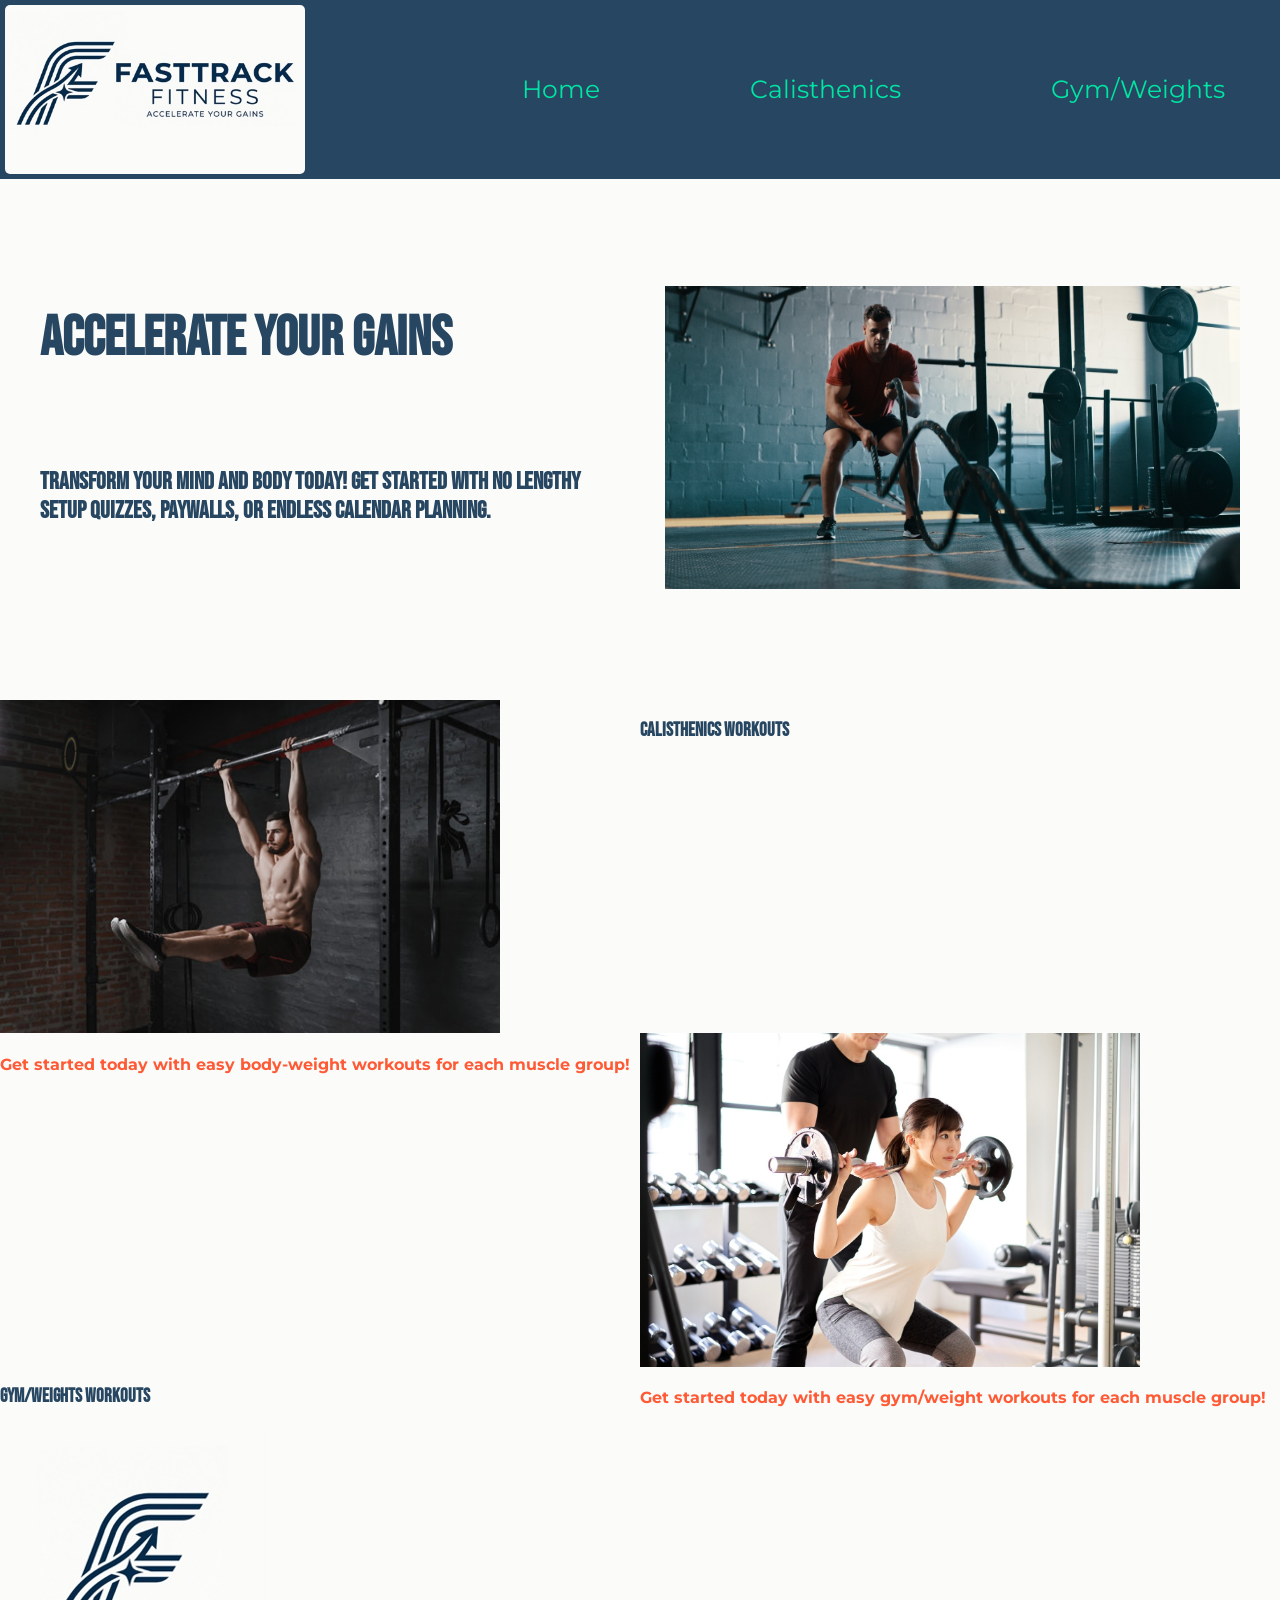
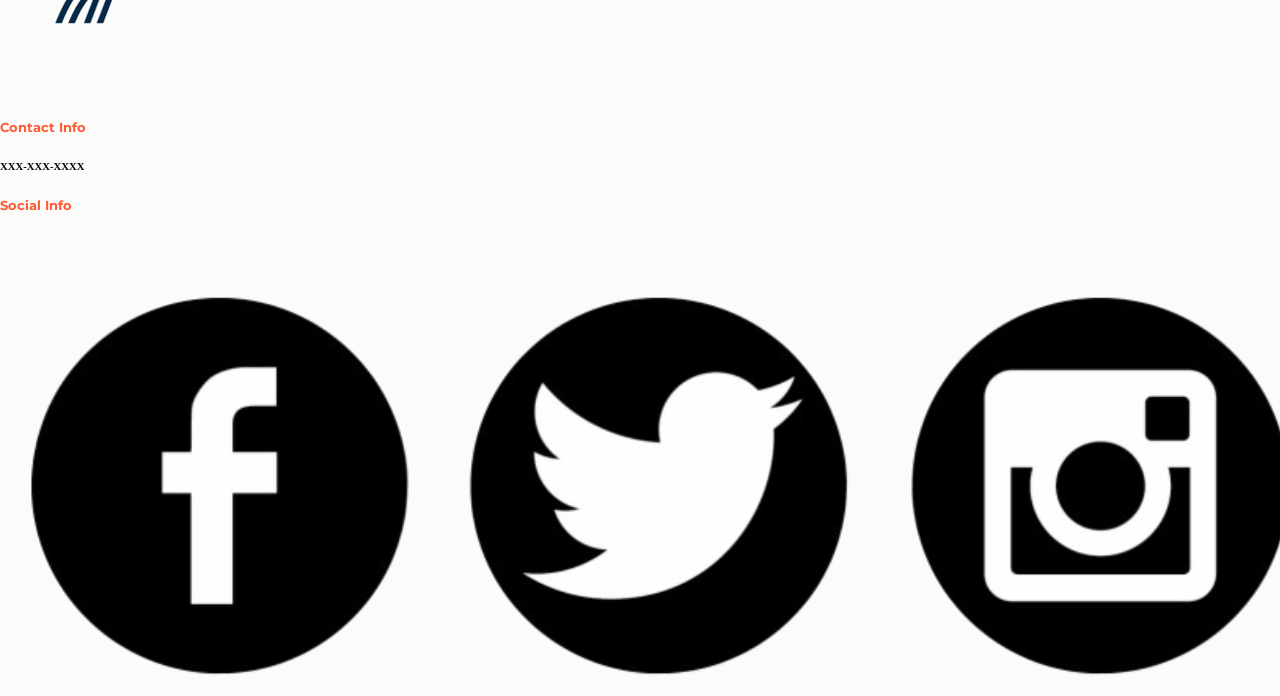
<file: index.html>
<!DOCTYPE html>
<html lang="en">
<head>
    <meta charset="UTF-8">
    <meta name="viewport" content="width=device-width, initial-scale=1.0">
    <title>FASTTRACK FITNESS - Josh Grimes | Home</title>

    <link rel="stylesheet" href="styles/styles.css">
</head>
<body>
    <nav>
        <img src="images/Picture1.png">
        <a href="index.html">Home</a>
        <a href="calisthenics.html">Calisthenics</a>
        <a href="gym-weights.html">Gym/Weights</a>
    </nav>

    <section id="top-home">
        <div id="text">
            <h1>ACCELERATE YOUR GAINS</h1>

            <h2>Transform your mind and body today! Get started with no lengthy setup quizzes, paywalls, or
                endless calendar planning.
            </h2>
        </div>
        <div id="image">
            <img src="images/Picture2.jpg">
        </div>
    </section>
    
    <div id="bottom-home">
        <img src="images/cal-home.png">
        <h3>Calisthenics Workouts</h3>
        <h4>Get started today with easy body-weight workouts for each muscle group!</h4>

        <img src="images/Picture4.jpg">
        <h3>Gym/Weights Workouts</h3>
        <h4>Get started today with easy gym/weight workouts for each muscle group!</h4>
    </div>
    
    <footer>
        <img src="images/Picture5.png">
        <h5>Contact Info</h5>
        <h6>XXX-XXX-XXXX</h6>
        <h5>Social Info</h5>
        <img src="images/social-media-logos.png">
    </footer>


</body>
</html>
</file>
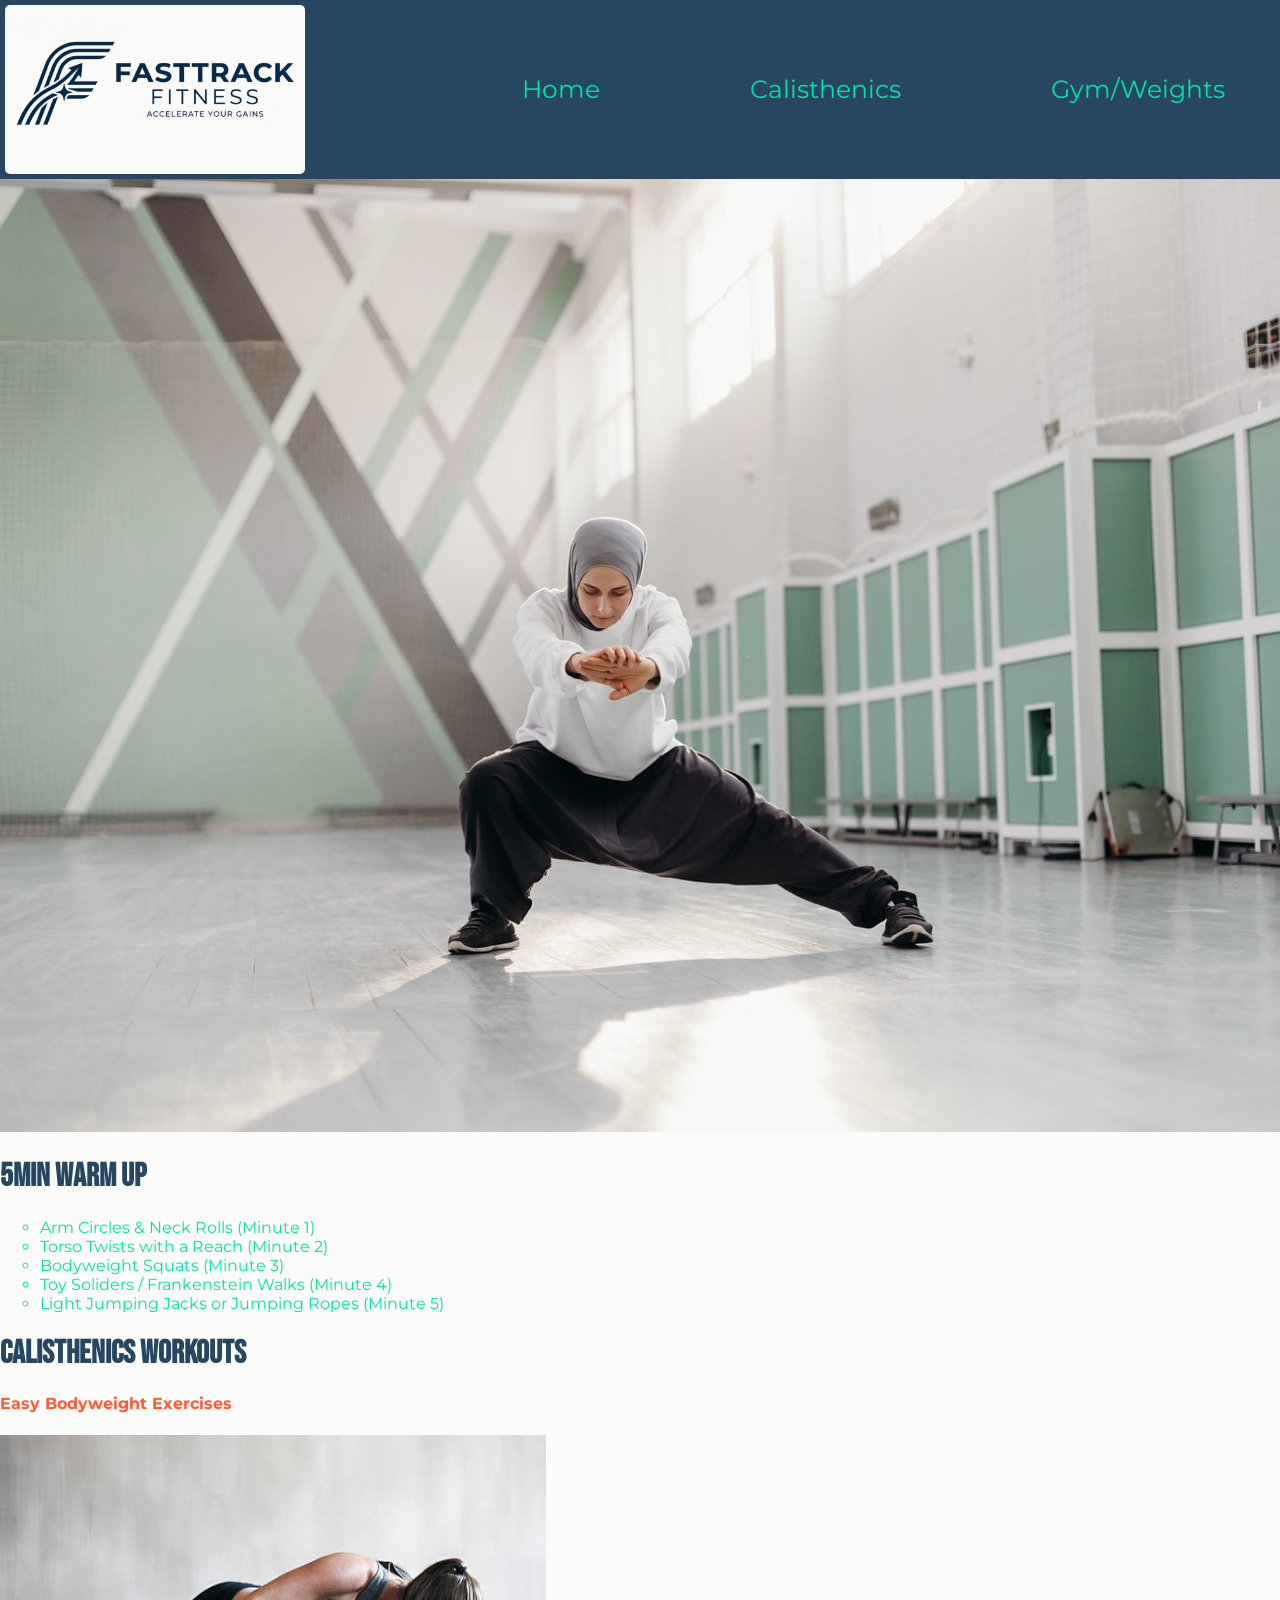
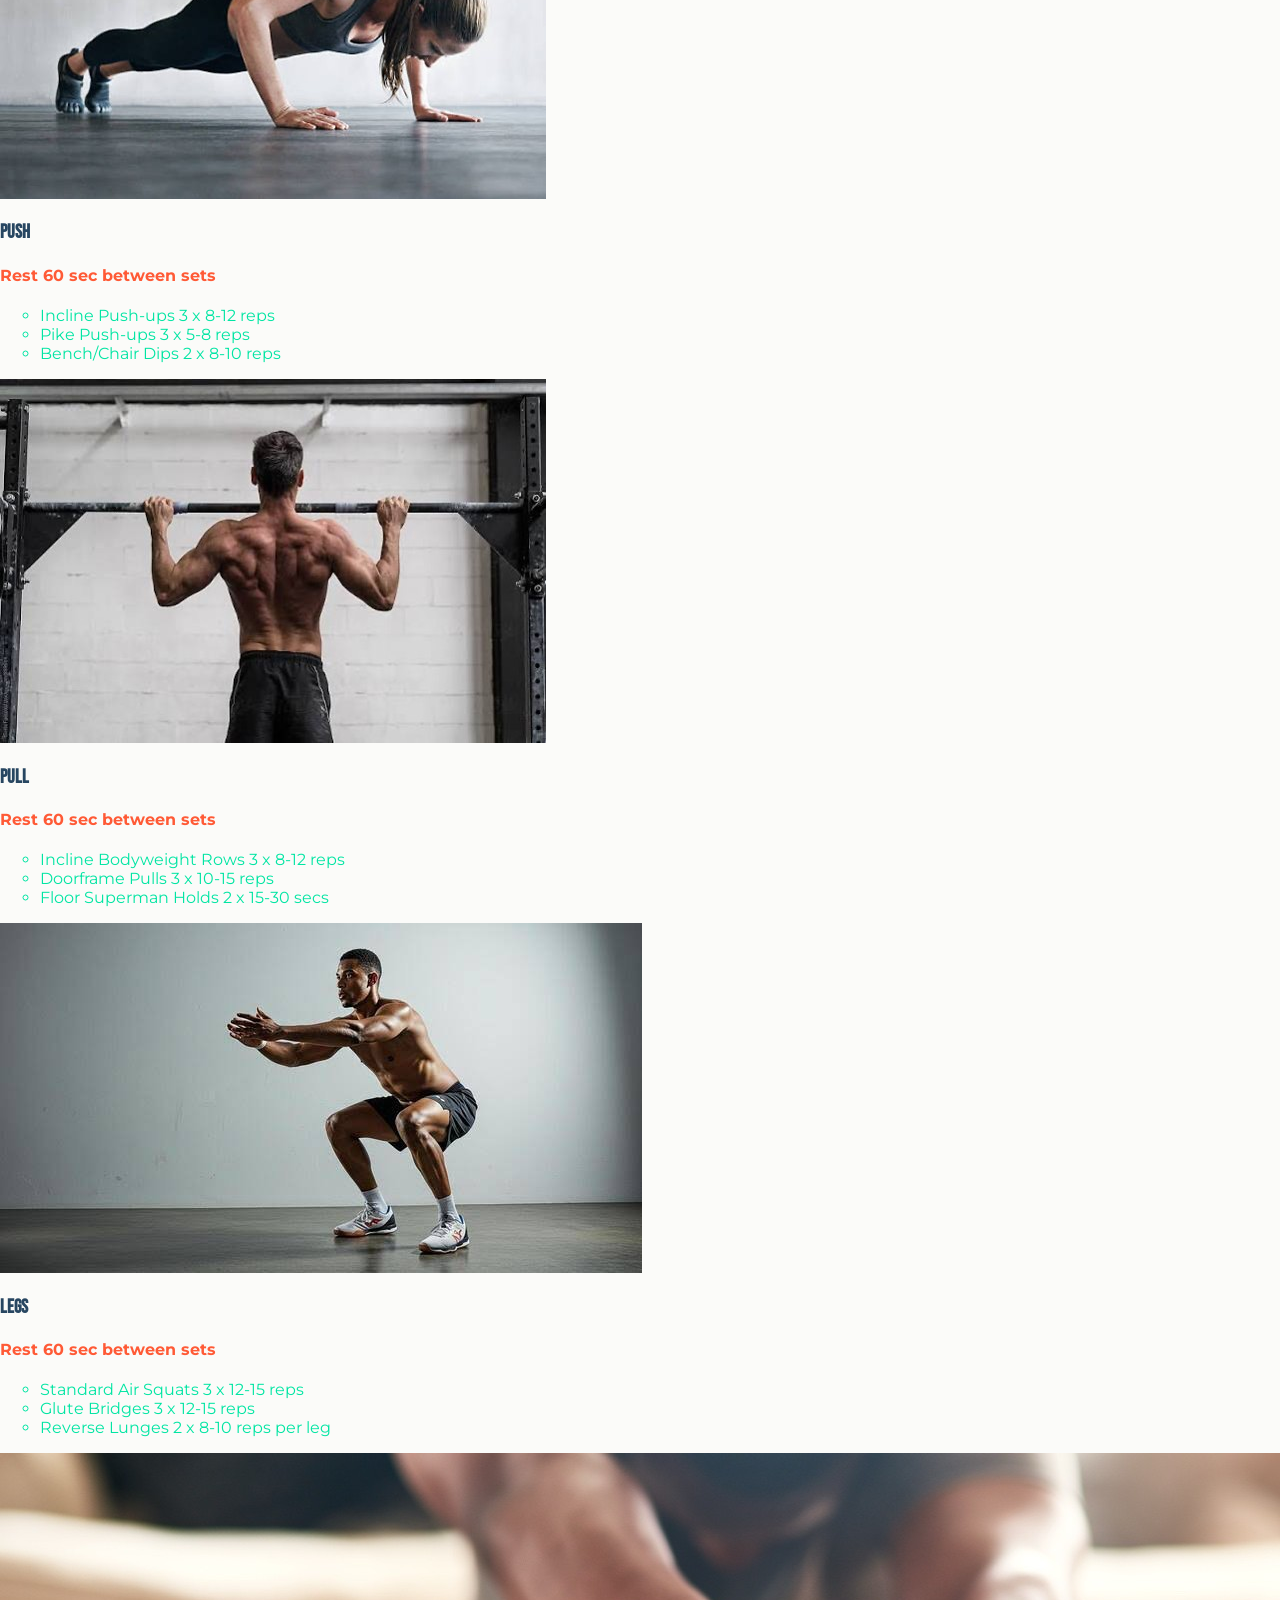
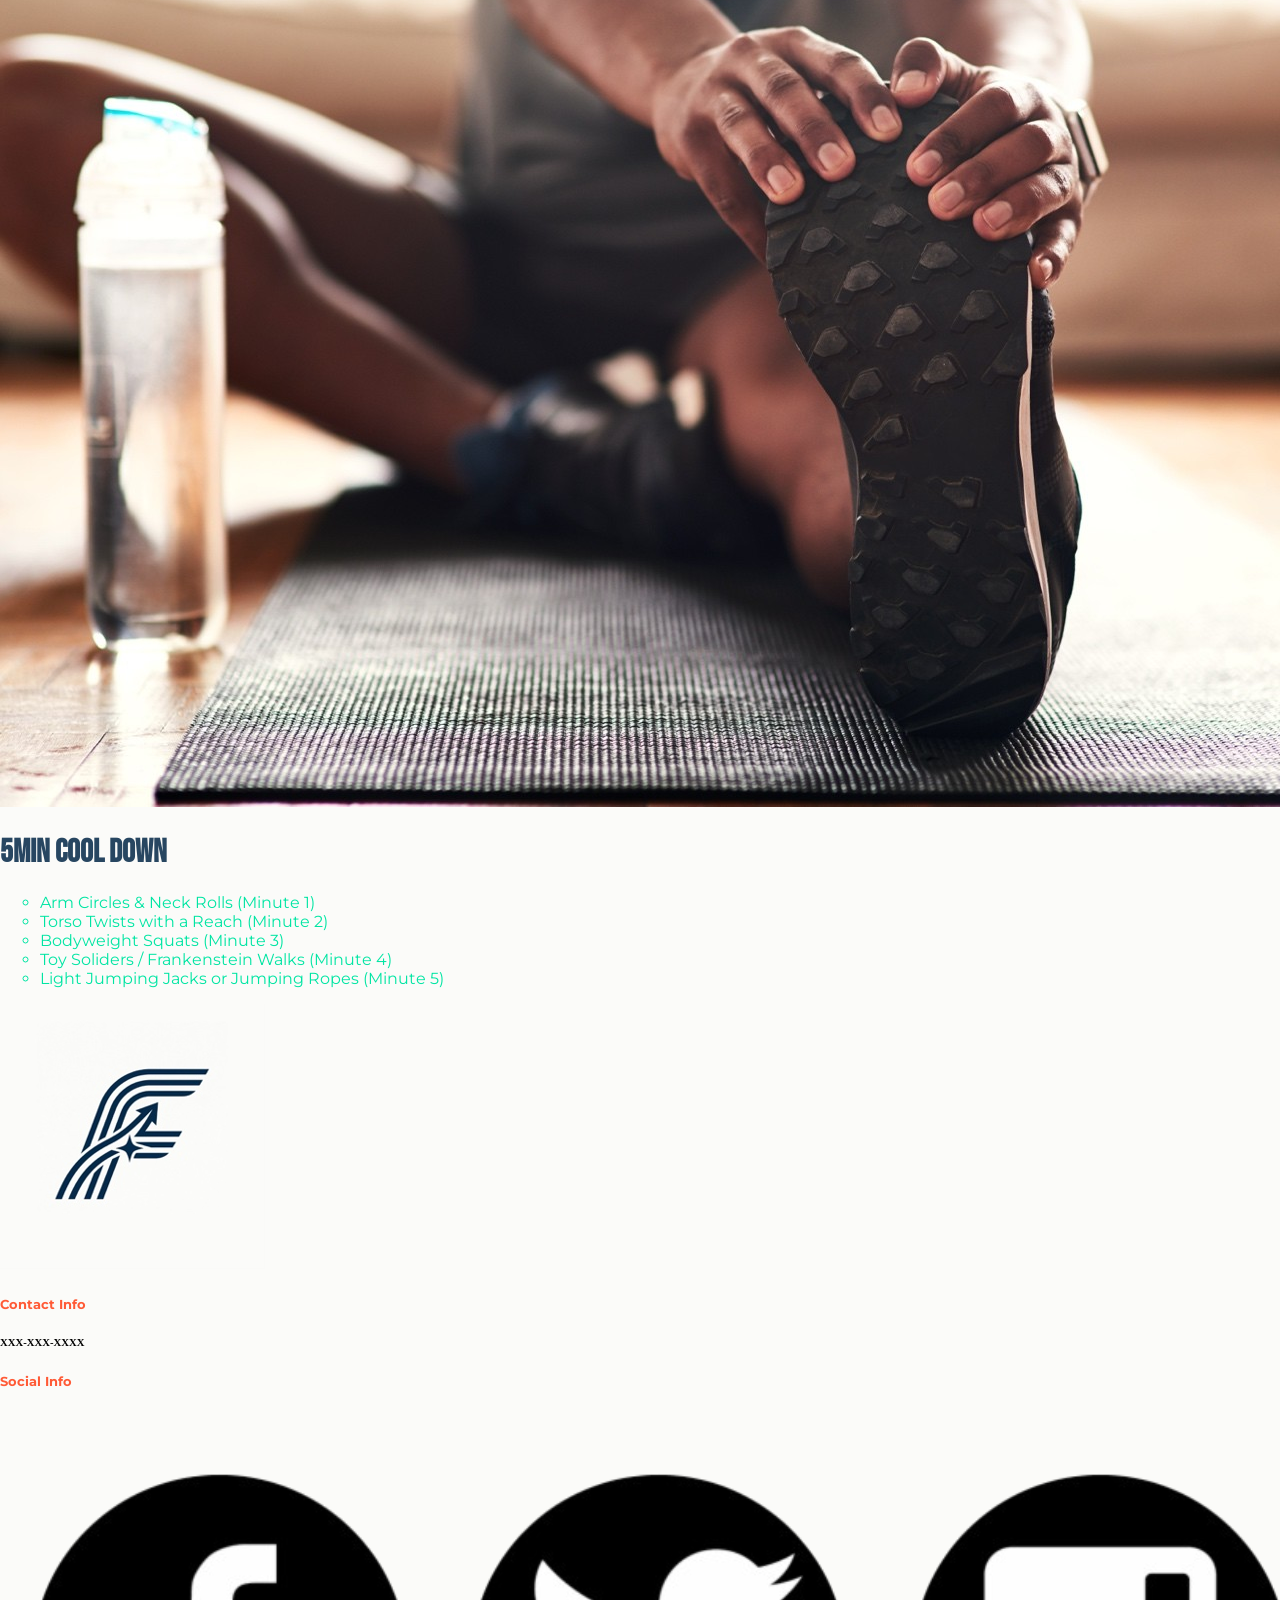
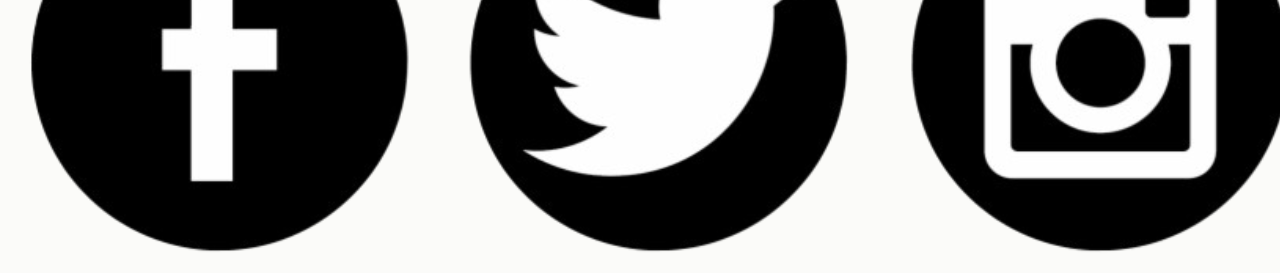
<file: calisthenics.html>
<!DOCTYPE html>
<html lang="en">
<head>
    <meta charset="UTF-8">
    <meta name="viewport" content="width=device-width, initial-scale=1.0">
    <title>Calisthenics</title>

    <link rel="stylesheet" href="styles/styles.css">
</head>
<body>
    <nav>
        <img src="images/Picture1.png">
        <a href="index.html">Home</a>
        <a href="calisthenics.html">Calisthenics</a>
        <a href="gym-weights.html">Gym/Weights</a>
    </nav>

    <div>
        <img src="images/Picture6.jpg">
        <h1>5min Warm Up</h1>
        <ul style="list-style-type:circle;">
            <li>Arm Circles & Neck Rolls (Minute 1)</li>
            <li>Torso Twists with a Reach (Minute 2)</li>
            <li>Bodyweight Squats (Minute 3)</li>
            <li>Toy Soliders / Frankenstein Walks (Minute 4)</li>
            <li>Light Jumping Jacks or Jumping Ropes (Minute 5)</li>
        </ul>
    </div>

    <div>
        <h1>Calisthenics Workouts</h1>
        <h4>Easy Bodyweight Exercises</h4>

        <div>
            <img src="images/cal-push.jpg">
            <h3>PUSH</h3>
            <h4>Rest 60 sec between sets</h4>
            <ul style="list-style-type:circle;">
                <li>Incline Push-ups
                    3 x 8-12 reps
                </li>
                <li>Pike Push-ups 
                    3 x 5-8 reps
                </li>
                <li>Bench/Chair Dips 
                    2 x 8-10 reps
                </li>
            </ul>
        </div>

        <div>
            <img src="images/cal-pull.jpg">
            <h3>PULL</h3>
            <h4>Rest 60 sec between sets</h4>
            <ul style="list-style-type:circle;">
                <li>Incline Bodyweight Rows
                    3 x 8-12 reps
                </li>
                <li>Doorframe Pulls 
                    3 x 10-15 reps
                </li>
                <li>Floor Superman Holds 
                    2 x 15-30 secs
                </li>
            </ul>
        </div>

        <div>
            <img src="images/cal-legs.jpg">
            <h3>LEGS</h3>
            <h4>Rest 60 sec between sets</h4>
            <ul style="list-style-type:circle;">
                <li>Standard Air Squats
                    3 x 12-15 reps
                </li>
                <li>Glute Bridges 
                    3 x 12-15 reps
                </li>
                <li>Reverse Lunges 
                    2 x 8-10 reps per leg
                </li>
            </ul>
        </div>

    </div>

        <div>
        <img src="images/Picture7.jpg">
        <h1>5min Cool Down</h1>
        <ul style="list-style-type:circle;">
            <li>Arm Circles & Neck Rolls (Minute 1)</li>
            <li>Torso Twists with a Reach (Minute 2)</li>
            <li>Bodyweight Squats (Minute 3)</li>
            <li>Toy Soliders / Frankenstein Walks (Minute 4)</li>
            <li>Light Jumping Jacks or Jumping Ropes (Minute 5)</li>
        </ul>
    </div>

    <footer>
        <img src="images/Picture5.png">
        <h5>Contact Info</h5>
        <h6>XXX-XXX-XXXX</h6>
        <h5>Social Info</h5>
        <img src="images/social-media-logos.png">
    </footer>

</body>
</html>
</file>
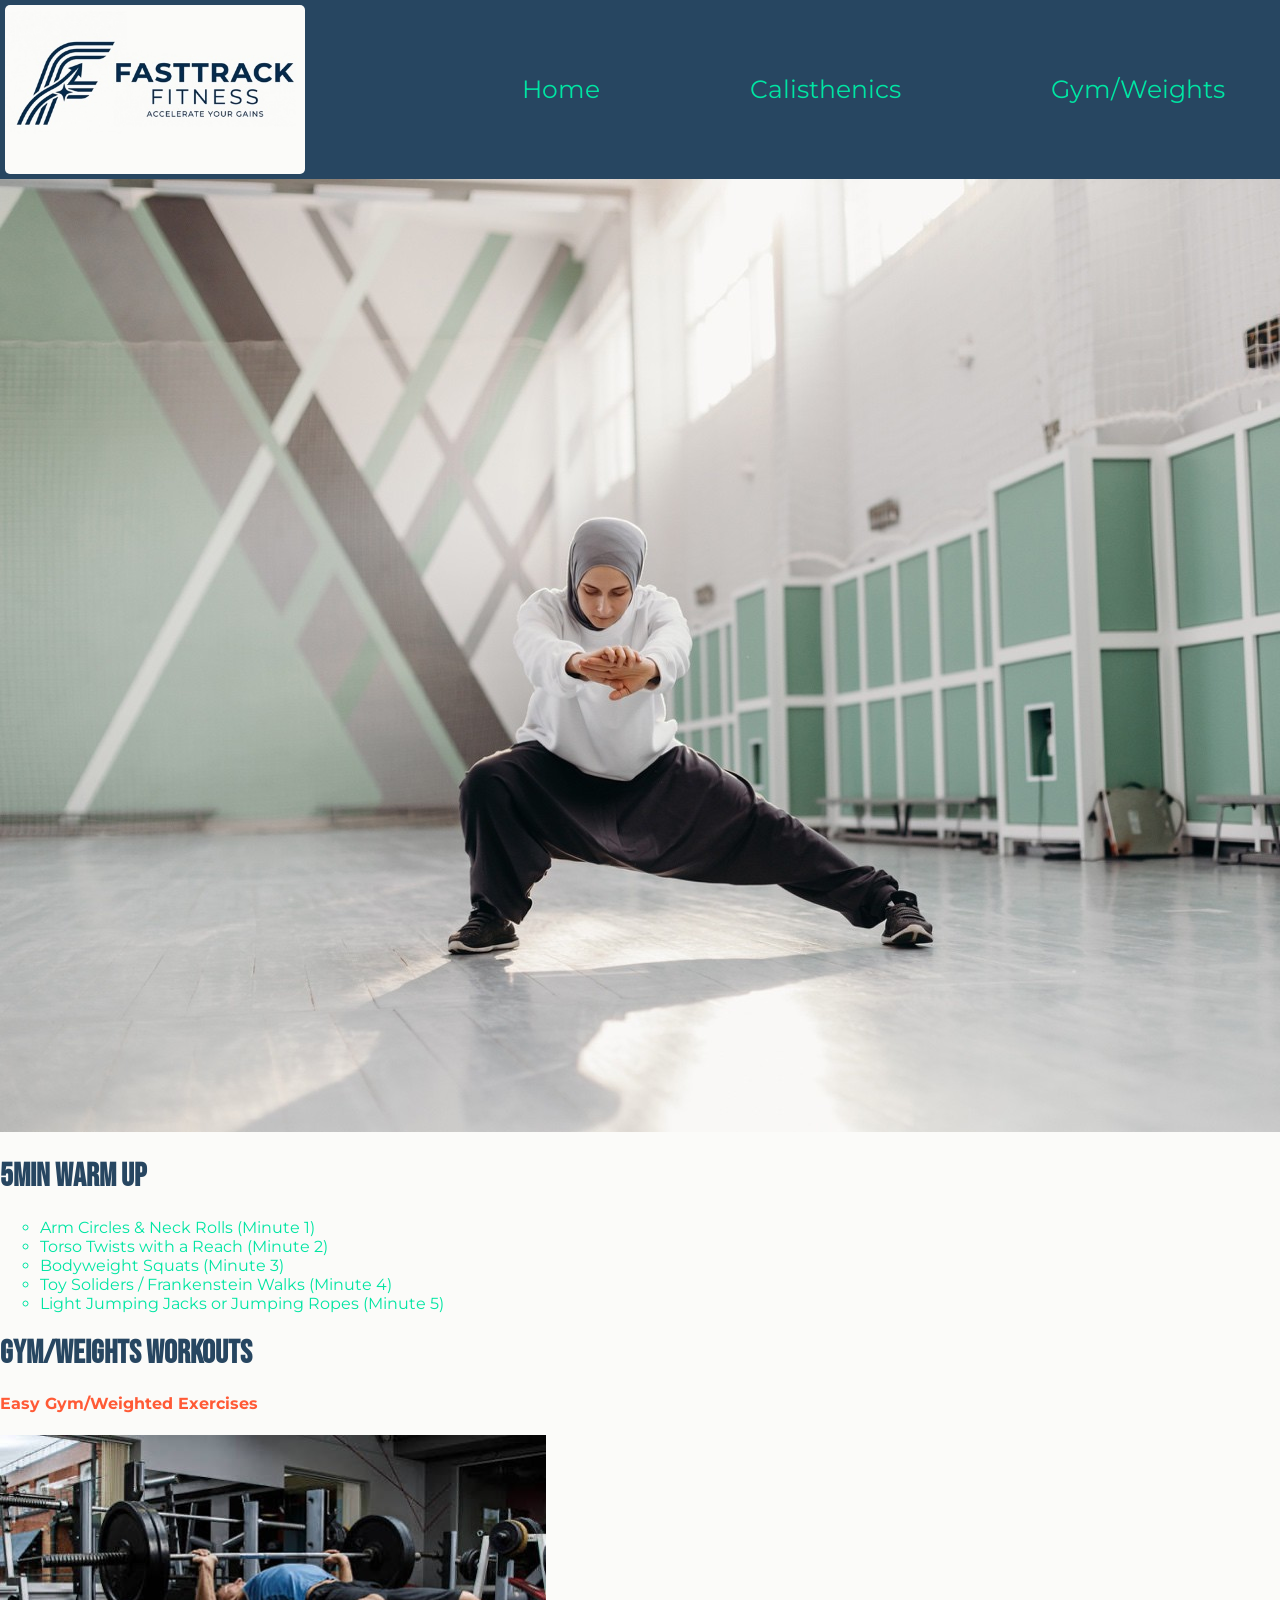
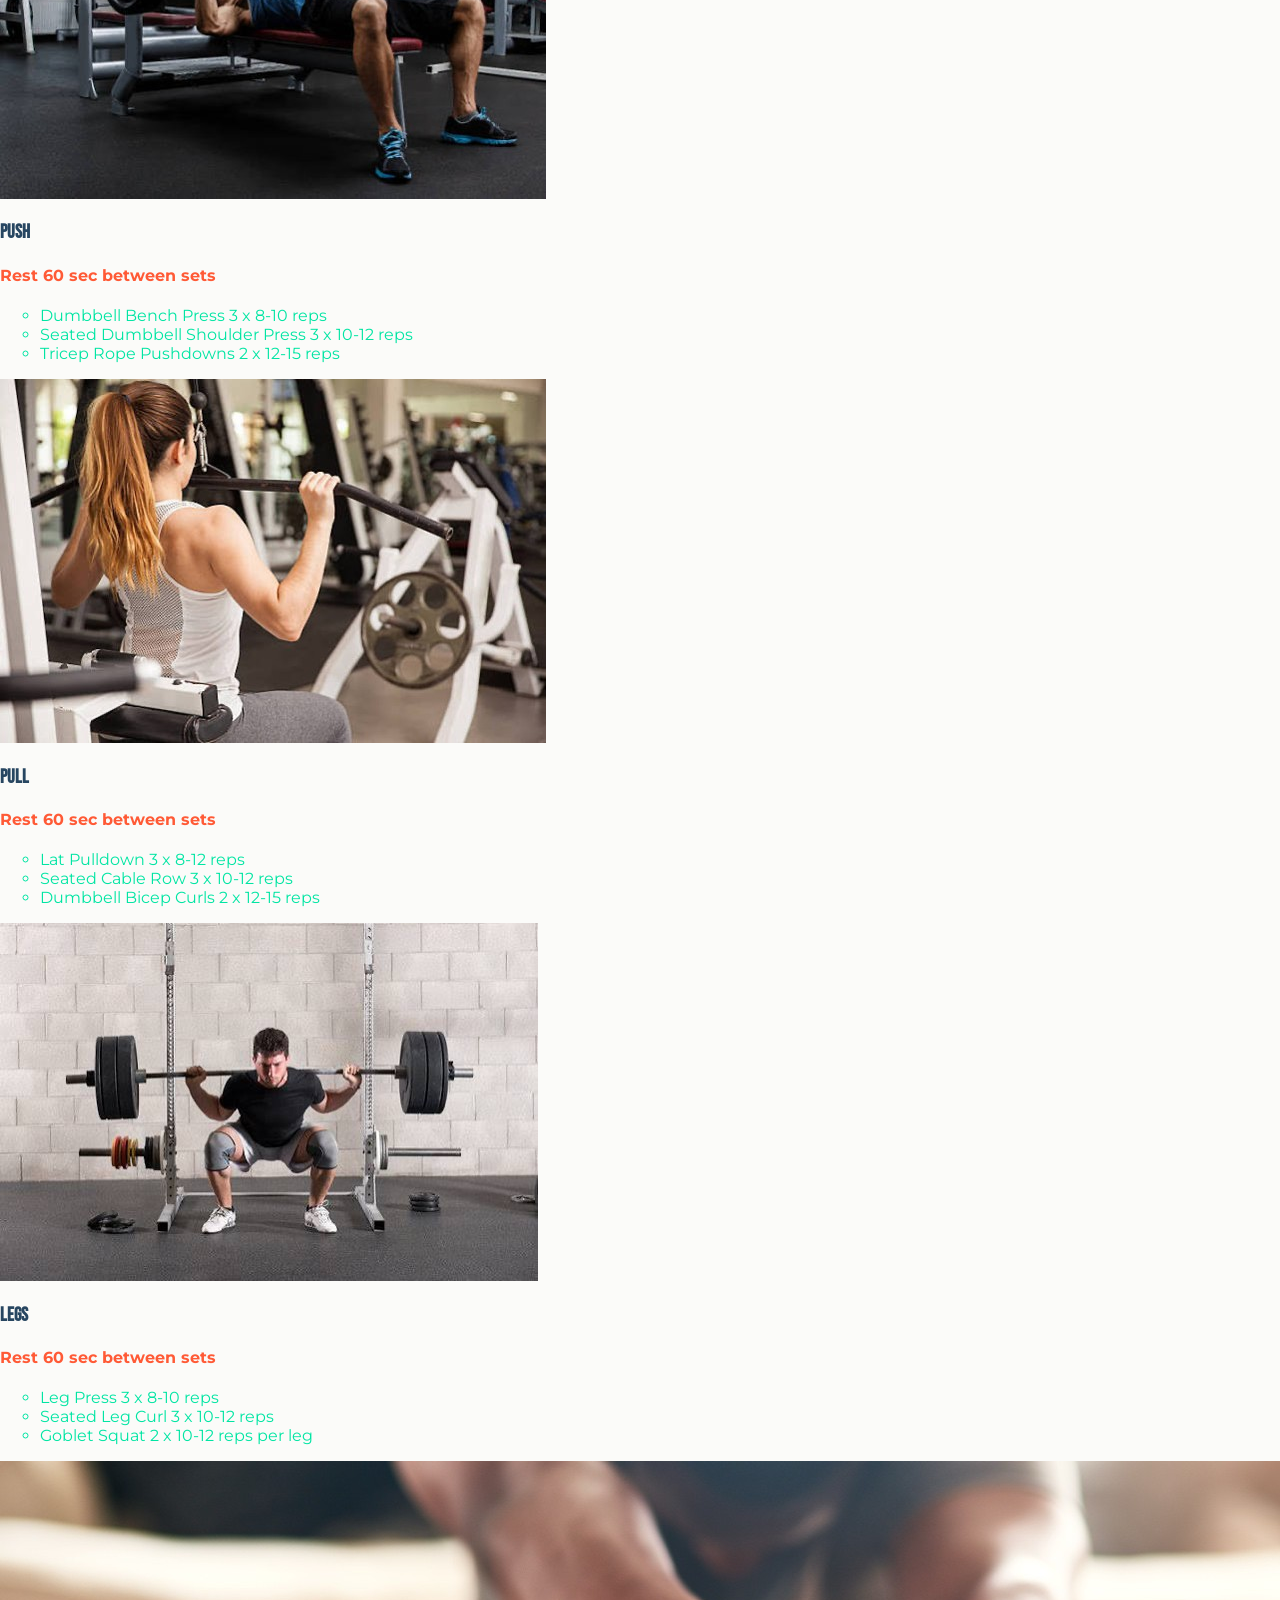
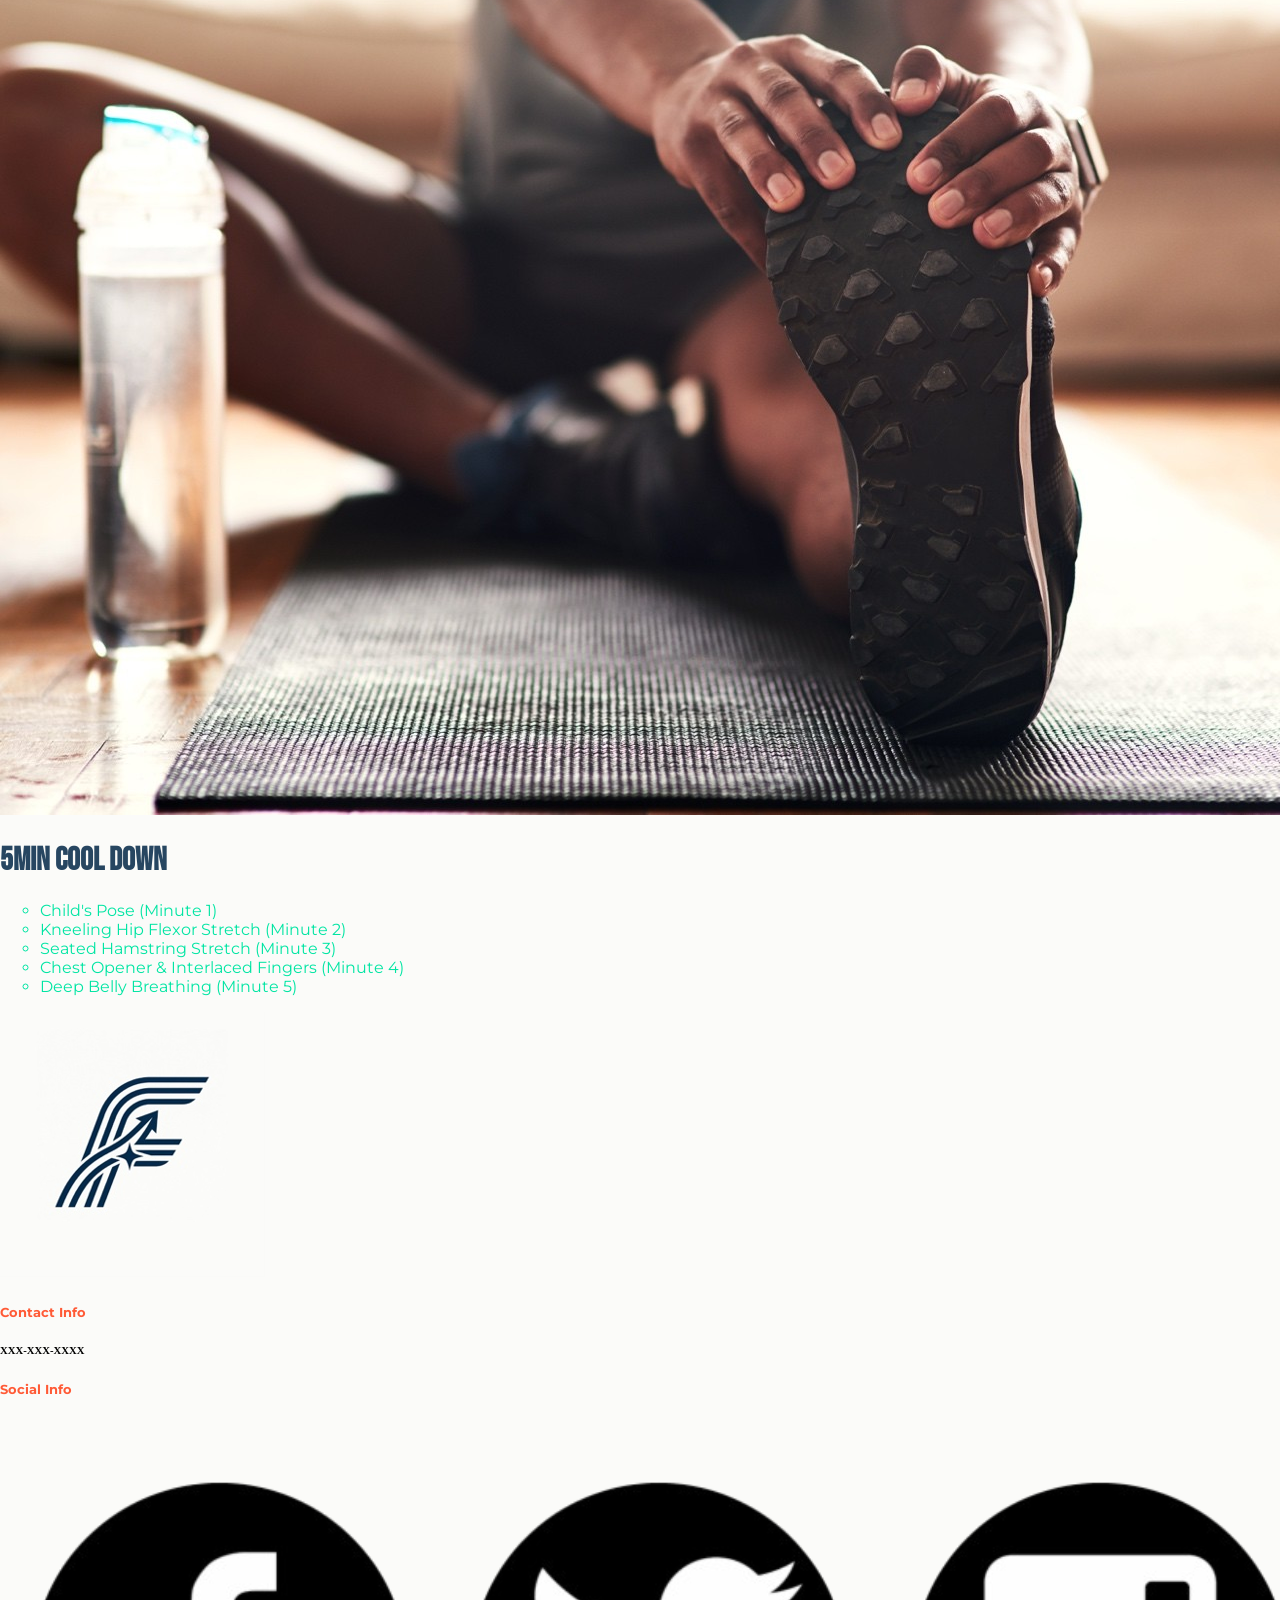
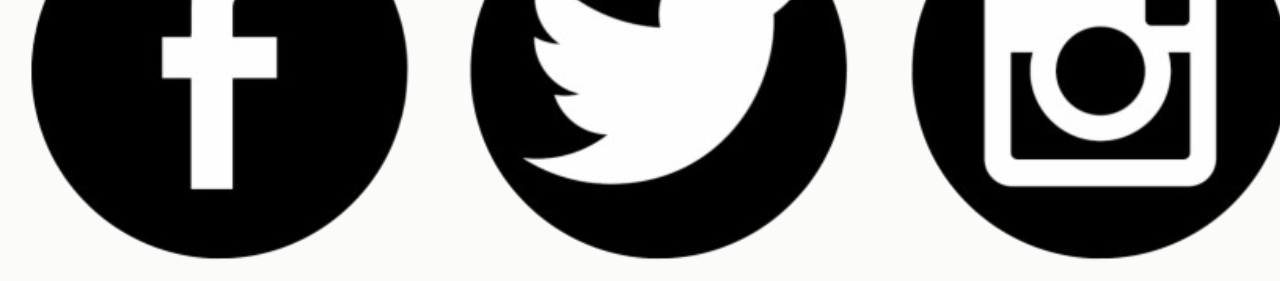
<file: gym-weights.html>
<!DOCTYPE html>
<html lang="en">
<head>
    <meta charset="UTF-8">
    <meta name="viewport" content="width=device-width, initial-scale=1.0">
    <title>Gym/Weights</title>

    <link rel="stylesheet" href="styles/styles.css">
</head>
<body>
    <nav>
        <img src="images/Picture1.png">
        <a href="index.html">Home</a>
        <a href="calisthenics.html">Calisthenics</a>
        <a href="gym-weights.html">Gym/Weights</a>
    </nav>

    <div>
        <img src="images/Picture6.jpg">
        <h1>5min Warm Up</h1>
        <ul style="list-style-type:circle;">
            <li>Arm Circles & Neck Rolls (Minute 1)</li>
            <li>Torso Twists with a Reach (Minute 2)</li>
            <li>Bodyweight Squats (Minute 3)</li>
            <li>Toy Soliders / Frankenstein Walks (Minute 4)</li>
            <li>Light Jumping Jacks or Jumping Ropes (Minute 5)</li>
        </ul>
    </div>

    <div>
        <h1>Gym/Weights Workouts</h1>
        <h4>Easy Gym/Weighted Exercises</h4>

        <div>
            <img src="images/gym-push.jpg">
            <h3>PUSH</h3>
            <h4>Rest 60 sec between sets</h4>
            <ul style="list-style-type:circle;">
                <li>Dumbbell Bench Press
                    3 x 8-10 reps
                </li>
                <li>Seated Dumbbell Shoulder Press
                    3 x 10-12 reps
                </li>
                <li>Tricep Rope Pushdowns 
                    2 x 12-15 reps
                </li>
            </ul>
        </div>

        <div>
            <img src="images/gym-pull.jpg">
            <h3>PULL</h3>
            <h4>Rest 60 sec between sets</h4>
            <ul style="list-style-type:circle;">
                <li>Lat Pulldown
                    3 x 8-12 reps
                </li>
                <li>Seated Cable Row
                    3 x 10-12 reps
                </li>
                <li>Dumbbell Bicep Curls
                    2 x 12-15 reps
                </li>
            </ul>
        </div>

        <div>
            <img src="images/gym-legs.jpg">
            <h3>LEGS</h3>
            <h4>Rest 60 sec between sets</h4>
            <ul style="list-style-type:circle;">
                <li>Leg Press
                    3 x 8-10 reps
                </li>
                <li>Seated Leg Curl
                    3 x 10-12 reps
                </li>
                <li>Goblet Squat
                    2 x 10-12 reps per leg
                </li>
            </ul>
        </div>

    <div>
        <img src="images/Picture7.jpg">
        <h1>5min Cool Down</h1>
        <ul style="list-style-type:circle;">
            <li>Child's Pose (Minute 1)</li>
            <li>Kneeling Hip Flexor Stretch (Minute 2)</li>
            <li>Seated Hamstring Stretch (Minute 3)</li>
            <li>Chest Opener & Interlaced Fingers (Minute 4)</li>
            <li>Deep Belly Breathing (Minute 5)</li>
        </ul>
    </div>

    <footer>
        <img src="images/Picture5.png">
        <h5>Contact Info</h5>
        <h6>XXX-XXX-XXXX</h6>
        <h5>Social Info</h5>
        <img src="images/social-media-logos.png">
    </footer>

</body>
</html>
</file>
<file: styles/styles.css>
@import url('https://fonts.googleapis.com/css2?family=Almendra+SC&family=Asimovian&family=BJCree:wght@400;500;600;700&family=Bebas+Neue&family=Carter+One&family=Caveat:wght@400..700&family=Montserrat:ital,wght@0,100..900;1,100..900&family=Nunito:ital,wght@0,200..1000;1,200..1000&family=Red+Hat+Display:ital,wght@0,300..900;1,300..900&family=Roboto+Mono:ital,wght@0,100..700;1,100..700&family=Ubuntu:ital,wght@0,300;0,400;0,500;0,700;1,300;1,400;1,500;1,700&family=Yatra+One&family=Young+Serif&display=swap');

h1, h2, h3 {
    font-family: "Bebas Neue";
    color: #274661;
}

h4, h5 {
    font-family: Montserrat;
    color: #FF5A36;
}

li, a {
    font-family: Montserrat;
    color: #00E5A3;
}

body {
    background-color: #FBFBF9;
    margin: 0;
}

nav {
    display: flex;
    align-items: center;
    gap: 100px;
    background-color: #274661;
    border: #274661 solid 5px;
}

nav img {
    width: 300px;
    margin-right: auto;
    border-radius: 5px;
}

nav a {
    margin-right: 50px;
    text-decoration: none;
    font-size: 25px;
}

/* #top-home {
    display: grid;
    grid-template-columns: 1fr 1fr;
    align-items: center;
} */

#top-home {
    display: grid;
    grid-template-columns: 1fr 1fr;
    align-items: center;
    gap: 50px;

    max-width: 1500px;
    margin: 80px auto;
    padding: 0 40px;
}

#top-home h1 {
    font-size: 56px;
    font-weight: bold;
    margin-bottom: 20px;
}

#top-home p {
    font-size: 20px;
    line-height: 1.5;
}

#top-home img {
    width: 100%;
    height: auto;
}

#text h1 {
    padding-bottom: 75px;
}

#text h2 {
    padding-bottom: 75px;
}

#bottom-home img {
    width: 500px;
}

#bottom-home {
    display: grid;
    grid-template-columns: 1fr 1fr;
}
</file>
